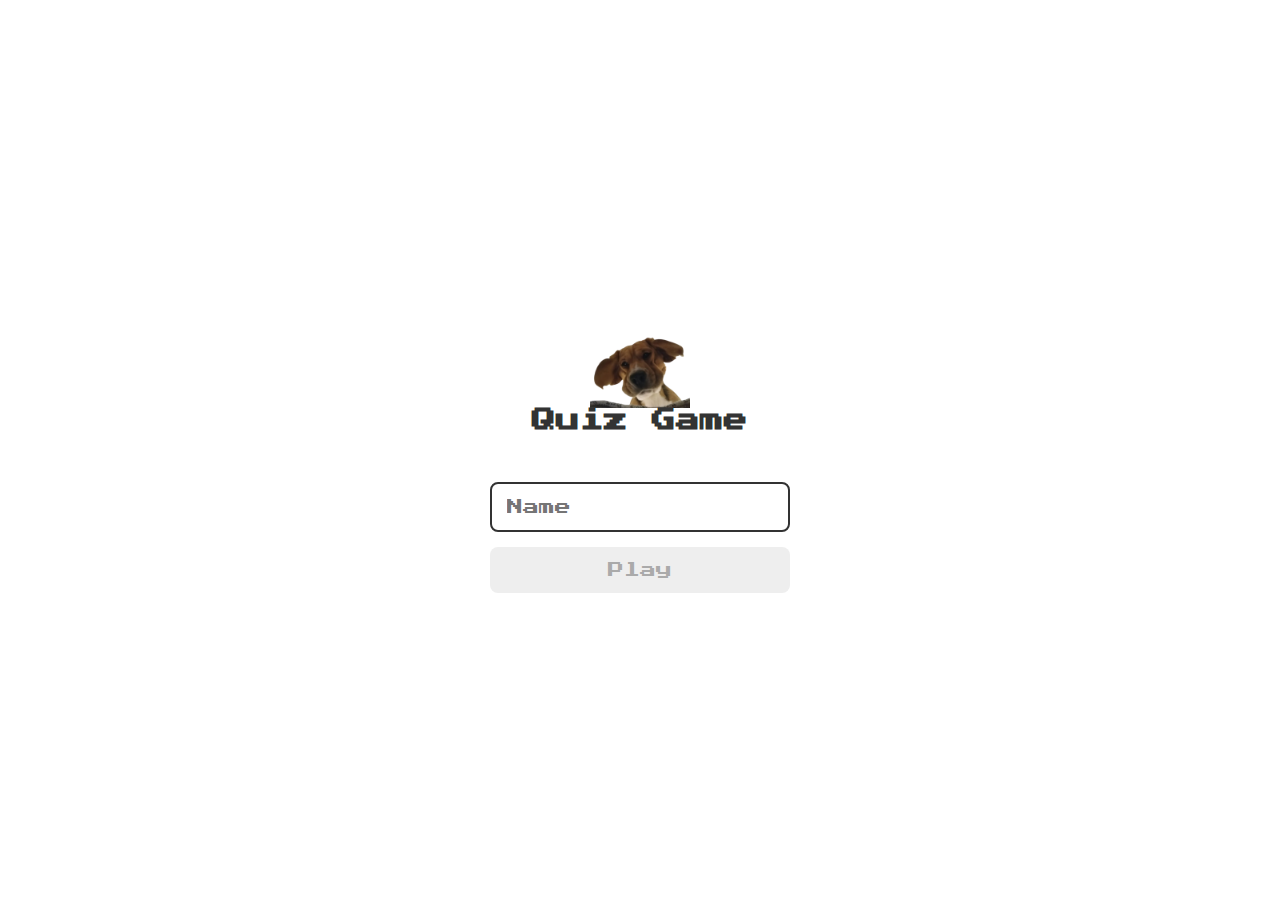
<file: jogo ds hack/index.html>
<!DOCTYPE html>
<html lang="en">
<head>
  <meta charset="UTF-8">
  <meta name="viewport" content="width=device-width, initial-scale=1.0">

  <link rel="stylesheet" href="./css/reset.css">
  <link rel="stylesheet" href="./css/login.css">

  <script defer src="./js/login.js"></script>

  <title>Quiz Game </title>

  <link rel="shortcut icon" href="../imagens/cadeado.png" type="imagem/x-icon">

</head>
<body>
  
  <form class="login-form">

    <div class="login__header">

      <img src="./imagens/brain1.png" alt="perro icon">

      <h1>Quiz Game</h1>
    </div>

    <input type="text" placeholder="Name" class="login__input">
    <button type="submit" class="login__button" disabled>Play</button>

  </form>

</body>
</html>
</file>
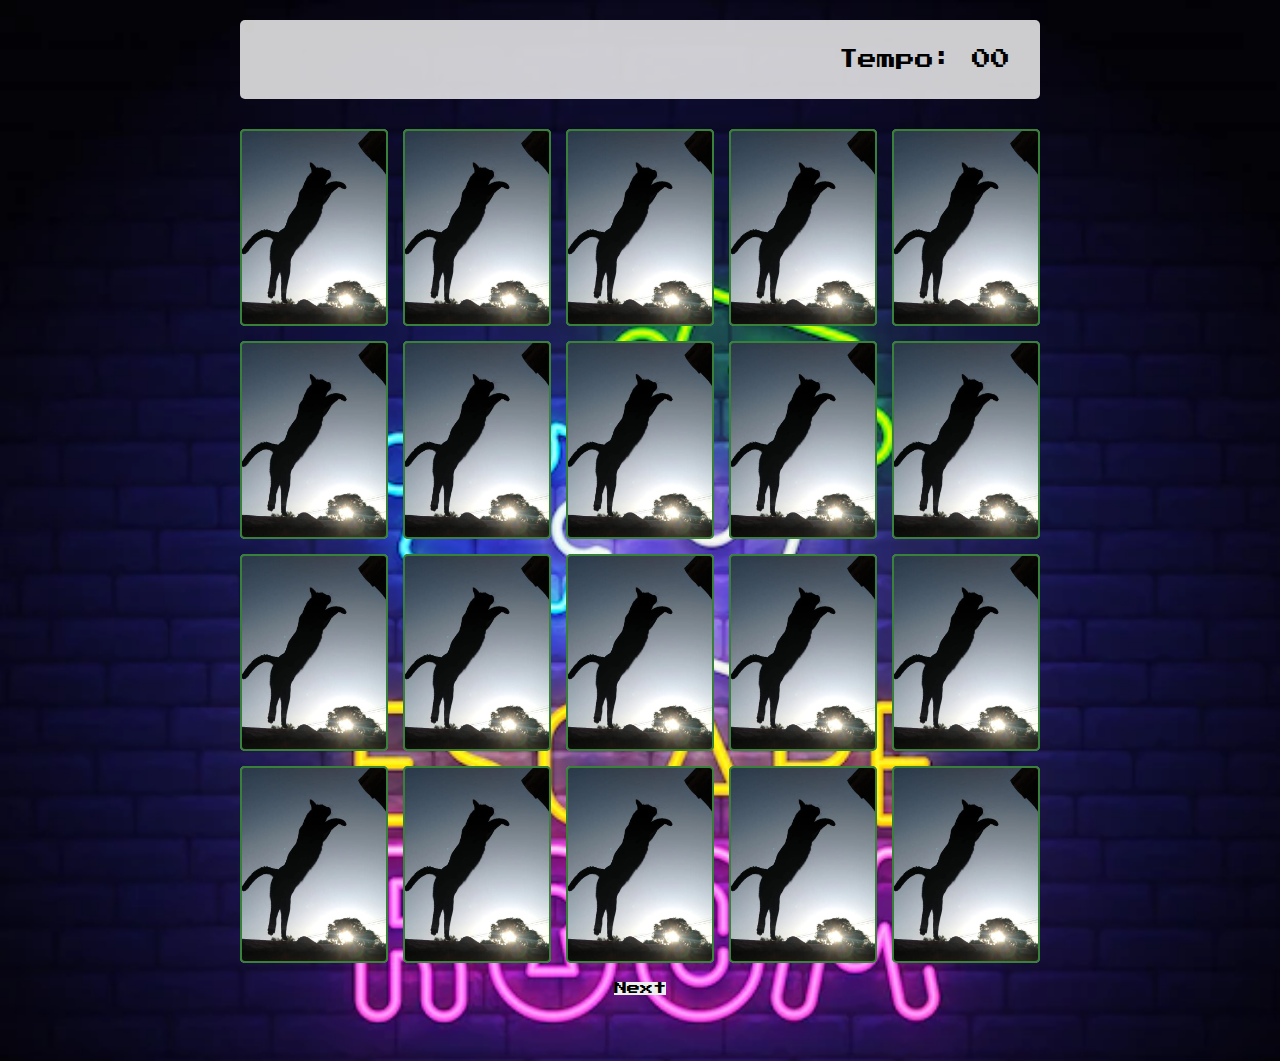
<file: jogo ds hack/pages/game.html>
<!DOCTYPE html>
<html lang="en">
<head>
  <meta charset="UTF-8">
  <meta name="viewport" content="width=device-width, initial-scale=1.0">

  <link rel="stylesheet" href="../css/reset.css">
  <link rel="stylesheet" href="../css/game.css">

  <script defer src="../js/game.js"></script>

  <title>Quiz Game</title>

  <link rel="shortcut icon" href="../imagens/cadeado.png" type="imagem/x-icon">

</head>
<body>

  <main>
    <header>
      <span class="player"></span>
      <span>Tempo: <span id="timer" class="timer">00</span></span>
    </header>
  
    <div class="grid"></div>

    <br>
    <div class="login-button" >

        <button type="submit" onclick="window.location.href='../pages/login2.html' " id="Next">Next</button>
        
    </div> 
  </br>

  </main>

</body>
</html>
</file>
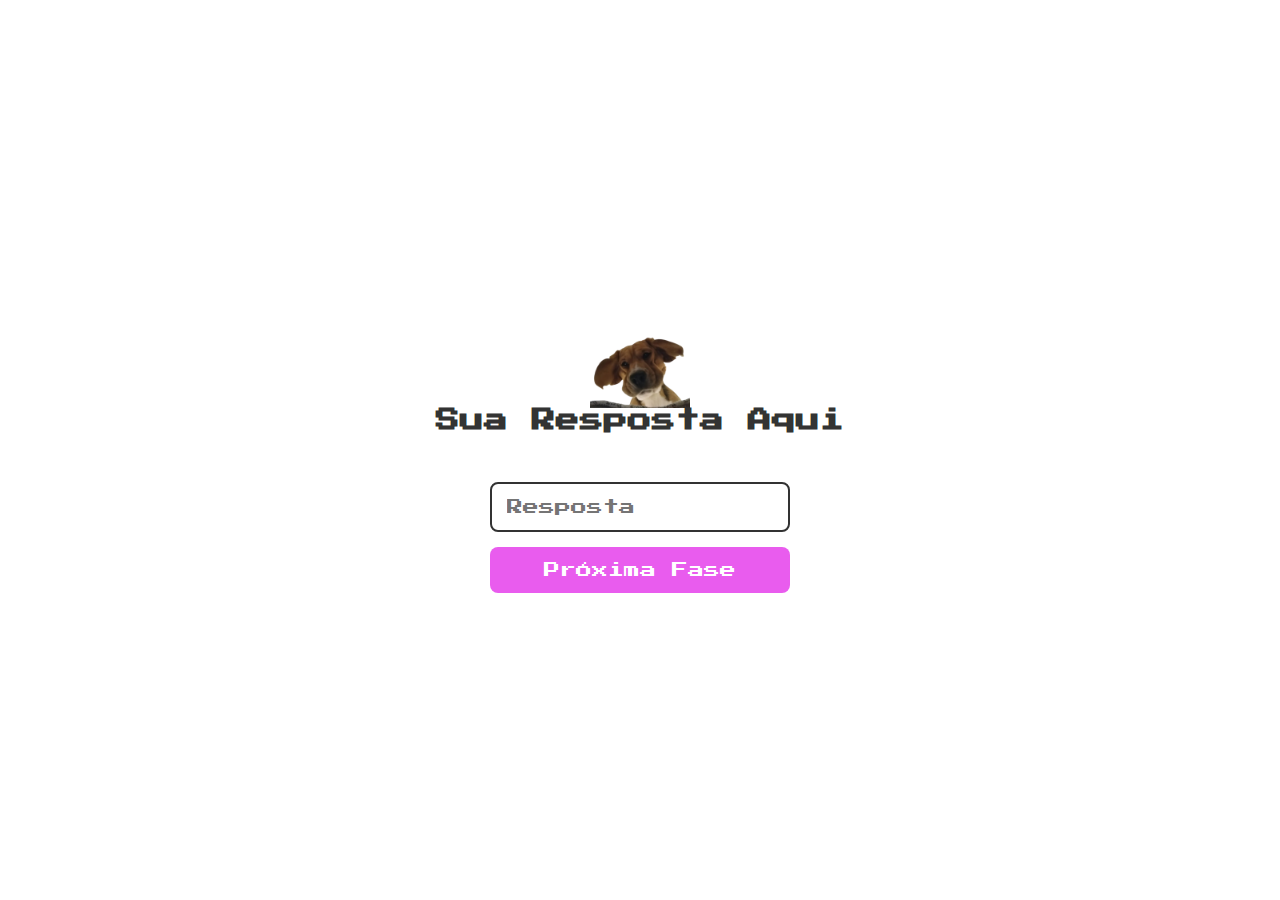
<file: jogo ds hack/pages/login2.html>
<!DOCTYPE html>
<html lang="en">
<head>
  <meta charset="UTF-8">
  <meta name="viewport" content="width=device-width, initial-scale=1.0">

  <link rel="stylesheet" href="../css/reset.css">
  <link rel="stylesheet" href="../css/login2.css">

  <script defer src="../js/login2.js"></script>

  <title>Mat </title>

    <link rel="shortcut icon" href="../imagens/cadeado.png" type="imagem/x-icon">

</head>
<body>
  
  <form class="login2-form">

    <div class="login2__header">
        
      <img src="../imagens/brain1.png" alt="perro icon">

      <h1>Sua Resposta Aqui</h1>
    </div>

    <input type="text" placeholder="Resposta" class="login2__input" id="login2__input" autocomplete="off">
    <button type="submit" class="login2__button" onclick="confirmed()">Próxima Fase</button>

  </form>

</body>
</html>
</file>
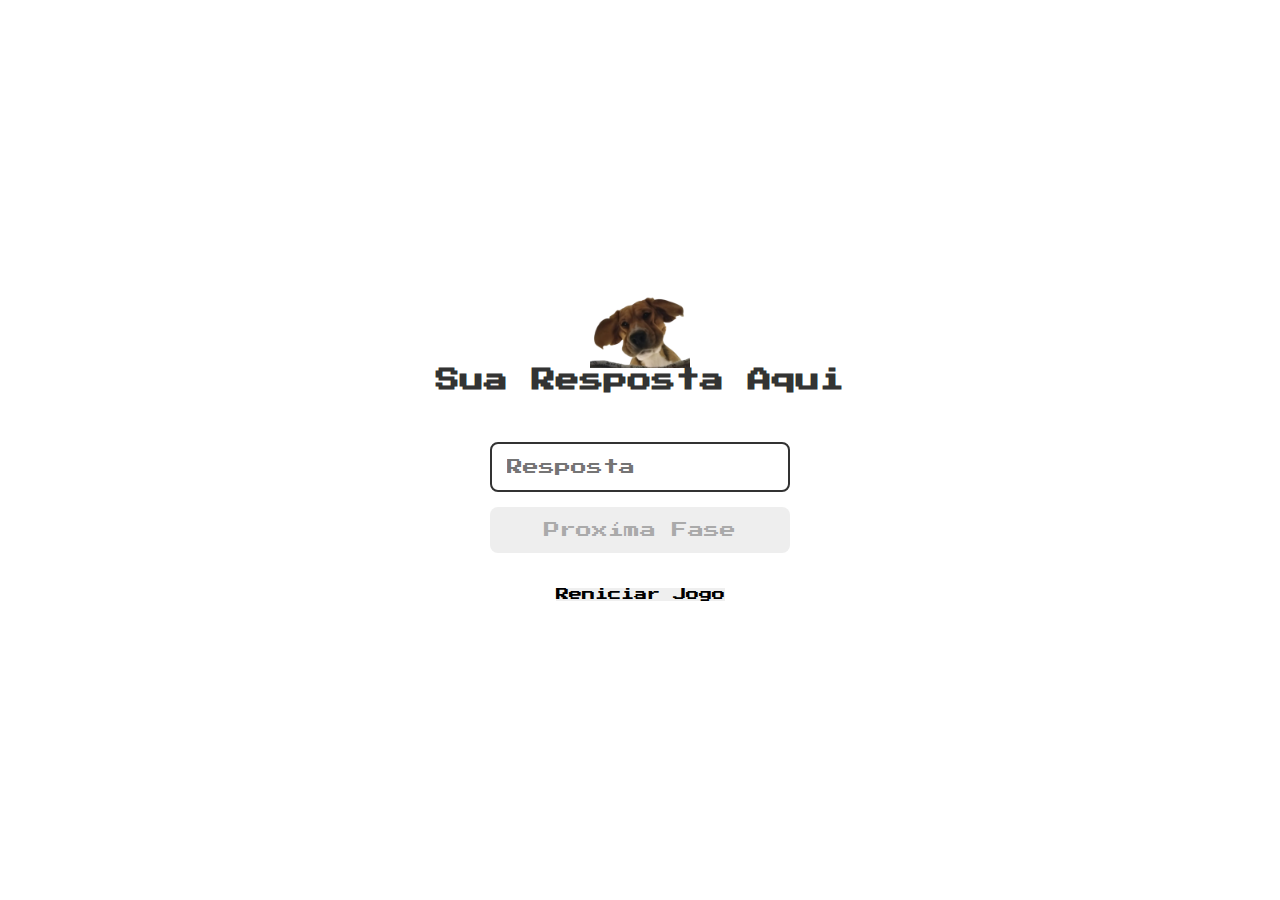
<file: jogo ds hack/pages/login3.html>
<!DOCTYPE html>
<html lang="en">
<head>
  <meta charset="UTF-8">
  <meta name="viewport" content="width=device-width, initial-scale=1.0">

  <link rel="stylesheet" href="../css/reset.css">
  <link rel="stylesheet" href="../css/login2.css">

  <script defer src="../js/login2.js"></script>

  <title>Mat </title>

    <link rel="shortcut icon" href="../imagens/cadeado.png" type="imagem/x-icon">

</head>
<body>
  
  <form class="login2-form">

    <div class="login2__header">
        
      <img src="../imagens/brain1.png" alt="perro icon">

      <h1>Sua Resposta Aqui</h1>
    </div>

    <input type="text" placeholder="Resposta" class="login2__input">
    <button type="submit" class="login2__button" disabled>Proxíma Fase</button>

    <br>
    <br>
    <div class="login-button" >

        <button type="submit" onclick="window.location.href='../index.html' " id="Reniciar">Reniciar Jogo</button>
        
    </div> 
  </br>
</br>


  </form>

</body>
</html>
</file>
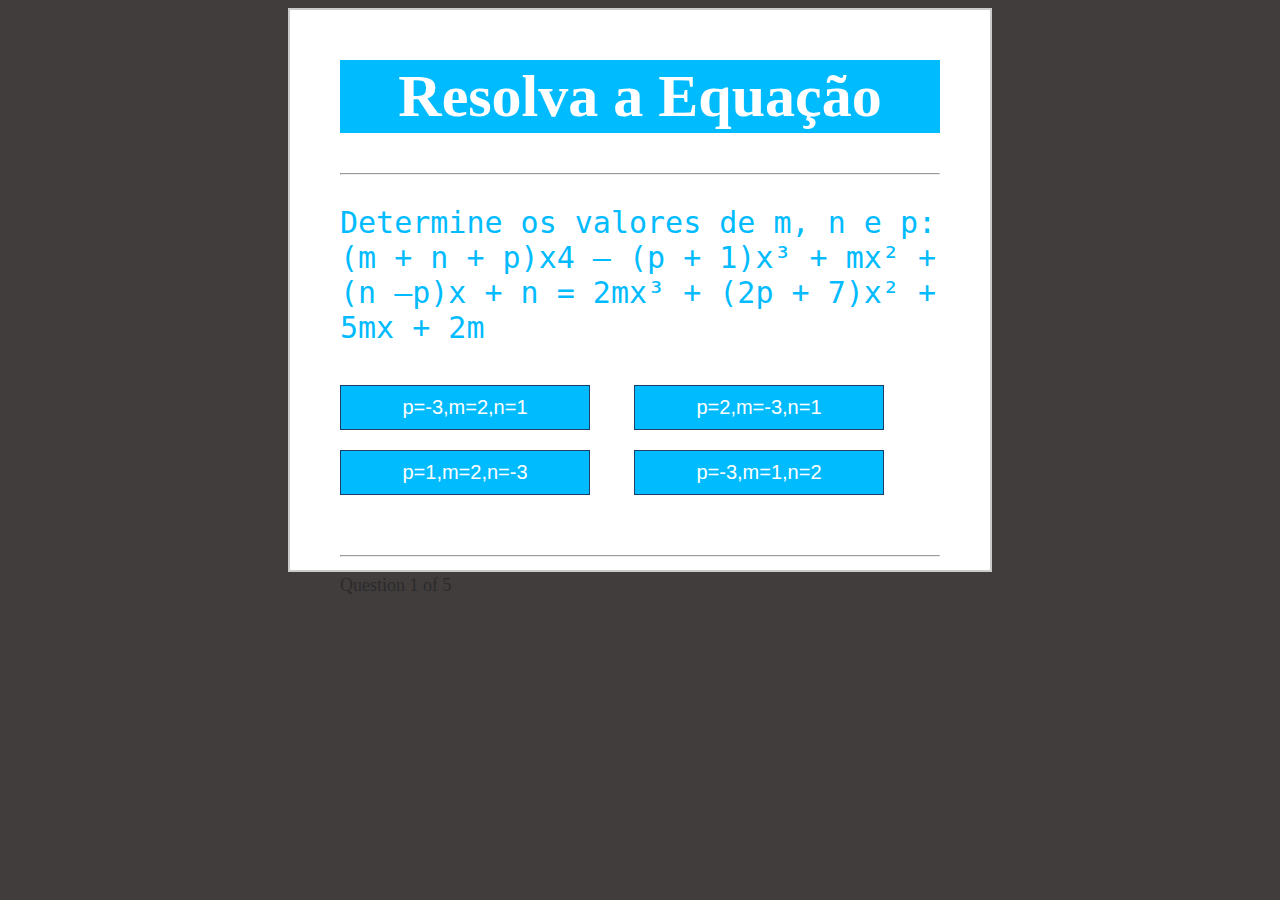
<file: jogo ds hack/pages/mateti.html>
<!-- code by webdevtrick (https://webdevtrick.com) -->
<html>
<head lang="en">
    <meta charset="UTF-8">
    <title>Quiz</title>
    <link rel="stylesheet" type="text/css" href="../css/mateti.css">
</head>
<body>
    <div class="grid">
        <div id="quiz">
            <h1>Resolva a Equação</h1>
            <hr style="margin-bottom: 20px">
 
            <p id="question"></p>
 
            <div class="buttons">
                <button id="btn0"><span id="choice0"></span></button>
                <button id="btn1"><span id="choice1"></span></button>
                <button id="btn2"><span id="choice2"></span></button>
                <button id="btn3"><span id="choice3"></span></button>
            </div>
 
            <hr style="margin-top: 50px">
            <footer>
                <p id="progress">Question x of y</p>
            </footer>
        </div>
    </div>
 
 
<script src="../js/mateti.js"></script>
 
</body>
</html>
</file>
<file: jogo ds hack/css/login.css>
.login-form {
    align-items: center;
    display: flex;
    flex-direction: column;
    height: 100vh;
    justify-content: center;
  }
  
  .login__header {
    align-items: center;
    display: flex;
    flex-direction: column;
    justify-content: center;
    margin-bottom: 50px;
  }
  
  .login__header img {
    width: 100px;
  }
  
  .login__header h1 {
    color: #333;
    font-size: 1.5em;
  }
  
  .login__input {
    border: 2px solid #333;
    border-radius: 8px;
    color: #333;
    font-size: 1em;
    margin-bottom: 15px;
    max-width: 300px;
    outline: none;
    padding: 15px;
    width: 100%;
  }
  
  .login__button {
    background-color: #e95cee;
    border-radius: 8px;
    color: #fff;
    cursor: pointer;
    font-size: 1em;
    max-width: 300px;
    padding: 15px;
    width: 100%;
  }
  
  .login__button:disabled {
    background-color: #eee;
    color: #aaa;
    cursor: auto;
  }
</file>
<file: jogo ds hack/css/game.css>
main {
    display: flex;
    flex-direction: column;
    width: 100%;
    background-image: url('../imagens/escape-room.webp');
    background-size: cover;
    min-height: 100vh;
    align-items: center;
    justify-content: center;
    padding: 20px 20px 50px;
  }
  
  header {
    display: flex;
    align-items: center;
    justify-content: space-between;
    background-color: rgba(255, 255, 255, 0.8);
    font-size: 1.2em;
    width: 100%;
    max-width: 800px;
    padding: 30px;
    margin: 0 0 30px;
    border-radius: 5px;
  }
  
  .grid {
    display: grid;
    grid-template-columns: repeat(5, 1fr);
    gap: 15px;
    width: 100%;
    max-width: 800px;
    margin: 0 auto;
  }
  
  .card {
    aspect-ratio: 3/4;
    width: 100%;
    border-radius: 5px;
    position: relative;
    transition: all 400ms ease;
    transform-style: preserve-3d;
    background-color: #ccc;
  }
  
  .face {
    width: 100%;
    height: 100%;
    position: absolute;
    background-size: cover;
    background-position: center;
    border: 2px solid #39813a;
    border-radius: 5px;
    transition: all 400ms ease;
  }
  
  .front {
    transform: rotateY(180deg);
  }
  
  .back {
    background-image: url('../imagens/back1.jpeg');
    backface-visibility: hidden;
  }
  
  .reveal-card {
    transform: rotateY(180deg);
  }
  
  .disabled-card {
    filter: saturate(0);
    opacity: 0.5;
  }
</file>
<file: jogo ds hack/css/login2.css>
.login2-form {
    align-items: center;
    display: flex;
    flex-direction: column;
    height: 100vh;
    justify-content: center;
  }
  
  .login2__header {
    align-items: center;
    display: flex;
    flex-direction: column;
    justify-content: center;
    margin-bottom: 50px;
  }
  
  .login2__header img {
    width: 100px;
  }
  
  .login2__header h1 {
    color: #333;
    font-size: 1.5em;
  }
  
  .login2__input {
    border: 2px solid #333;
    border-radius: 8px;
    color: #333;
    font-size: 1em;
    margin-bottom: 15px;
    max-width: 300px;
    outline: none;
    padding: 15px;
    width: 100%;
  }
  
  .login2__button {
    background-color: #e95cee;
    border-radius: 8px;
    color: #fff;
    cursor: pointer;
    font-size: 1em;
    max-width: 300px;
    padding: 15px;
    width: 100%;
  }
  
  .login2__button:disabled {
    background-color: #eee;
    color: #aaa;
    cursor: auto;
  }
</file>
<file: jogo ds hack/css/mateti.css>
body {
    background-color: #413D3D;
}
 
.grid {
    width: 600px;
    height: 500px;
    margin: 0 auto;
    background-color: #fff;
    padding: 10px 50px 50px 50px;
    border: 2px solid #cbcbcb;
    
}
 
.grid h1 {
    font-family: "sans-serif";
    background-color: #01BBFF;
    font-size: 60px;
    text-align: center;
    color: #ffffff;
    padding: 2px 0px;
    
}
 
#score {
    color: #01BBFF;
    text-align: center;
    font-size: 30px;
}
 
.grid #question {
    font-family: "monospace";
    font-size: 30px;
    color: #01BBFF;
}
 
.buttons {
    margin-top: 30px;
}
 
#btn0, #btn1, #btn2, #btn3 {
    background-color: #01BBFF;
    width: 250px;
    font-size: 20px;
    color: #fff;
    border: 1px solid #1D3C6A;
    margin: 10px 40px 10px 0px;
    padding: 10px 10px;
}
 
#btn0:hover, #btn1:hover, #btn2:hover, #btn3:hover {
    cursor: pointer;
    background-color: #01BBFF;
}
 
#btn0:focus, #btn1:focus, #btn2:focus, #btn3:focus {
    outline: 0;
}
 
#progress {
    color: #2b2b2b;
    font-size: 18px;
}
</file>
